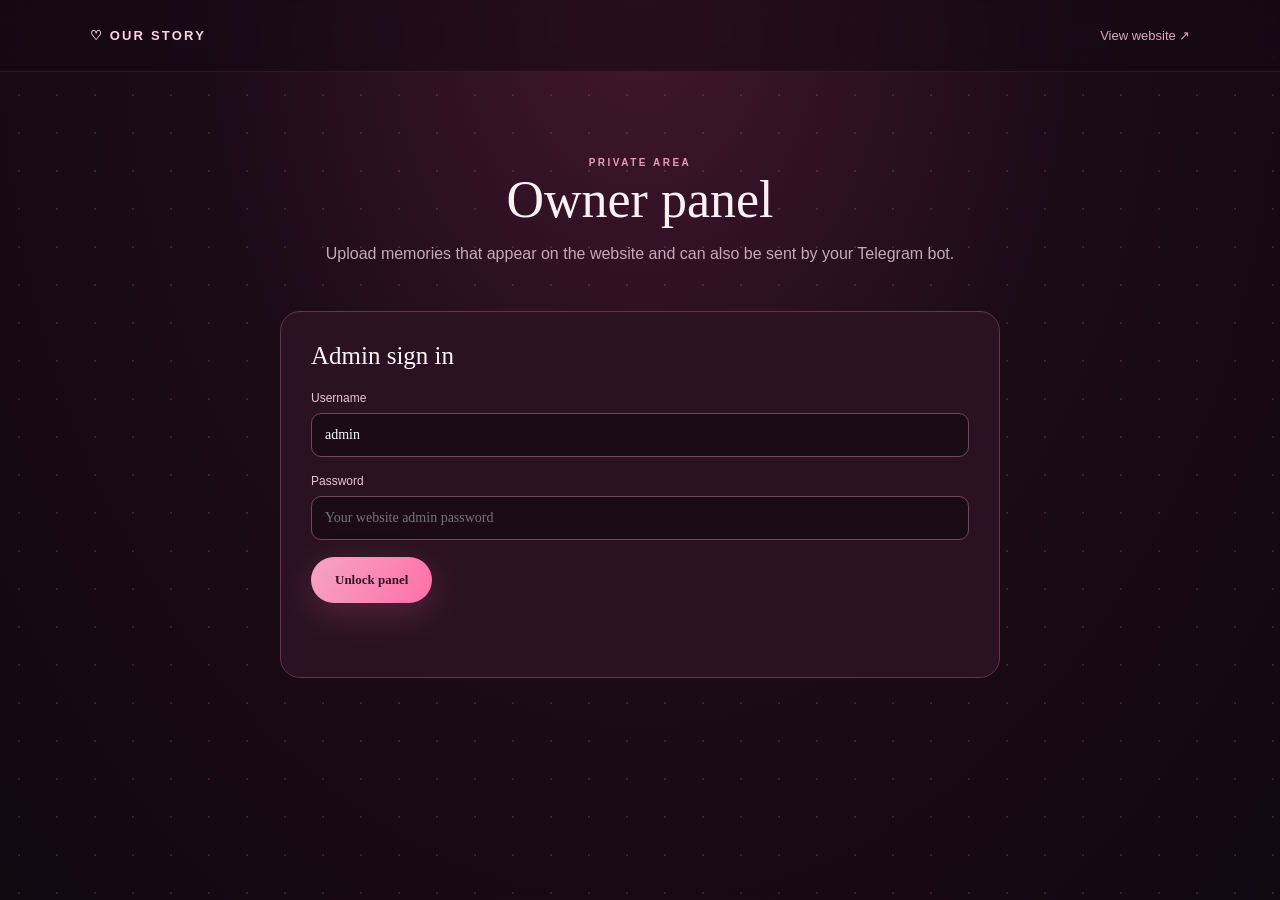
<file: admin.html>
<!doctype html><html lang="en"><head><meta charset="utf-8"><meta name="viewport" content="width=device-width,initial-scale=1"><title>Owner Panel · Our Story</title><link rel="stylesheet" href="/static/style.css"></head>
<body><div class="ambient"></div><header class="topbar"><a class="brand" href="/">♡ OUR STORY</a><a class="toplink" href="/">View website ↗</a></header>
<main class="admin-wrap"><div class="section-head"><span class="eyebrow">PRIVATE AREA</span><h1>Owner panel</h1><p>Upload memories that appear on the website and can also be sent by your Telegram bot.</p></div>
<section class="admin-card" id="loginCard"><h2>Admin sign in</h2><label>Username<input id="username" value="admin" autocomplete="username"></label><label>Password<input id="password" type="password" autocomplete="current-password" placeholder="Your website admin password"></label><button class="primary" id="login">Unlock panel</button><p id="loginStatus" class="status"></p></section>
<section class="admin-card hidden" id="panel"><h2>Add a memory</h2><label>Story chapter<select id="chapter"></select></label><label>Photo, video, audio, GIF or document<input type="file" id="file" required></label><label>Caption (optional)<input id="caption" placeholder="A little note for this memory"></label><button class="primary" id="upload">Upload memory ♡</button>
<hr><h2>Add surprise text</h2><label>Your message<textarea id="surpriseText" rows="4" placeholder="Write a little surprise..."></textarea></label><button class="primary" id="addText">Save surprise message</button>
<hr><h2>Clear chapter media</h2><label>Choose chapter<select id="clearChapter"></select></label><button class="danger" id="clear">Clear selected chapter media</button><p id="panelStatus" class="status"></p><p class="small-note">Uploads are stored on the server in the <code>uploads</code> folder. Keep that folder and story_media.json backed up.</p></section></main>
<script src="/static/admin.js"></script></body></html>
</file>
<file: static/style.css>
*{box-sizing:border-box} :root{--bg:#170914;--panel:#28101f;--pink:#f4a5c4;--hot:#ff6fa8;--muted:#c5aab8;--line:#573046}
html{scroll-behavior:smooth}body{margin:0;background:radial-gradient(ellipse at 50% 0%,#42172f 0,#1b0b17 48%,#120810 100%);color:#fff5f8;font-family:"DM Sans",sans-serif;min-height:100vh}.ambient{position:fixed;inset:0;pointer-events:none;opacity:.14;background-image:radial-gradient(#ffc4d9 1px,transparent 1px);background-size:38px 38px;z-index:-1}
.topbar{height:72px;display:flex;align-items:center;justify-content:space-between;padding:0 clamp(20px,7vw,100px);border-bottom:1px solid #ffffff12;background:#17091499;backdrop-filter:blur(12px)}.brand{font-weight:700;letter-spacing:.17em;color:#ffd5e5;text-decoration:none;font-size:13px}.toplink{color:#d9aabe;text-decoration:none;font-size:13px}
.hero{min-height:690px;padding:100px 20px 80px;display:flex;flex-direction:column;align-items:center;justify-content:center;text-align:center}.eyebrow{font-size:10px;letter-spacing:.25em;color:#e89ab9;font-weight:700}.hero-heart{font-size:64px;color:#ff79ad;text-shadow:0 0 35px #ff4f9b77;margin:32px 0 8px;animation:pulse 2s infinite}h1,h2{font-family:"Playfair Display",serif;font-weight:500}h1{font-size:clamp(42px,8vw,76px);margin:0;color:#fff0f6}h1 span:first-child{color:#f7a8c7}.butterfly{font-family:sans-serif;font-size:.55em}.hero-copy{color:#d9b8c8;line-height:1.9;font-size:16px;margin:24px 0 32px}.primary,.secondary,.danger{border:0;border-radius:999px;padding:15px 24px;font:600 13px "DM Sans";cursor:pointer;transition:.2s}.primary{background:linear-gradient(120deg,#f5a5c5,#ff6fa8);color:#351326;box-shadow:0 10px 35px #ff6fa833}.primary:hover{transform:translateY(-2px);box-shadow:0 14px 40px #ff6fa855}.primary span{margin-left:12px}.primary.small{padding:12px 20px}.secondary{background:#ffffff0a;border:1px solid #75425b;color:#f6dce8}.secondary:disabled{opacity:.35;cursor:not-allowed}.danger{background:#512036;color:#ffdce8}.scroll-note{font-size:9px;letter-spacing:.22em;color:#956b7e;margin-top:75px}
.story-section{padding:80px clamp(20px,7vw,100px) 110px;background:#1a0b16cc}.section-head{text-align:center;margin-bottom:48px}.section-head h2{font-size:42px;margin:12px 0}.section-head p,.surprise-card p{color:var(--muted)}.layout{max-width:1120px;margin:auto;display:grid;grid-template-columns:300px 1fr;gap:28px;align-items:start}.chapter-nav{display:flex;flex-direction:column;gap:8px}.nav-chapter{text-align:left;border:1px solid transparent;background:transparent;color:#c6a9b8;padding:13px 14px;border-radius:12px;font:500 12px "DM Sans";cursor:pointer;line-height:1.5}.nav-chapter span{color:#e78db1;margin-right:12px;font-size:10px}.nav-chapter.active{background:#3a192d;border-color:#70405a;color:#fff0f6}.chapter-card{min-height:440px;background:linear-gradient(145deg,#35172b,#24101e);border:1px solid #60344c;border-radius:24px;padding:clamp(25px,5vw,55px);box-shadow:0 25px 80px #0004}.chapter-count{font-size:10px;letter-spacing:.22em;color:#d78cac}.mini-heart{text-align:center;color:#ff9bc0;font-size:27px;margin:22px 0 10px}.chapter-card h2{text-align:center;font-size:clamp(27px,4vw,40px);line-height:1.2;margin:0 auto 25px;max-width:650px}.chapter-text{text-align:center;white-space:pre-line;line-height:2;color:#e4cbd6;font-size:15px;max-width:620px;margin:0 auto}.media-grid{display:flex;flex-wrap:wrap;justify-content:center;gap:14px;margin:28px auto;max-width:650px}.media-grid img,.media-grid video{max-width:100%;width:min(100%,420px);max-height:440px;object-fit:contain;border-radius:14px;border:1px solid #75445d}.media-grid audio{width:min(100%,420px)}.media-caption{width:100%;text-align:center;color:#d4a9bd;font-size:12px}.chapter-actions{display:flex;justify-content:space-between;gap:12px;margin-top:35px}
.surprise-section{padding:100px 20px}.surprise-card{max-width:620px;margin:auto;text-align:center;padding:55px 30px;background:#2b1223;border:1px solid #65334d;border-radius:24px}.big-heart{font-size:45px;color:#ff79ad;margin:22px}.surprise-card h2{font-size:38px;margin:0}.surprise-content{display:none;color:#efd5e0;line-height:1.9;margin:25px auto 0;max-width:500px}.surprise-content.visible{display:block}.surprise-content img,.surprise-content video{display:block;max-width:100%;max-height:400px;margin:15px auto;border-radius:12px}.surprise-content audio{max-width:100%}footer.love-footer{display:flex;align-items:center;justify-content:center;gap:14px;text-align:center;padding:34px 18px 40px;color:#f6b5ce;border-top:1px solid #ffffff12;background:linear-gradient(180deg,#170914,#10070e);letter-spacing:.12em}
.footer-note{font-family:"Playfair Display",serif;font-size:clamp(13px,2.5vw,17px);font-style:italic;letter-spacing:.16em;text-shadow:0 0 18px #ff75ad66;color:#ffd5e5}
.footer-heart{font-size:14px;color:#ff6fa8;text-shadow:0 0 14px #ff6fa8;animation:pulse 2s infinite}

.admin-wrap{max-width:760px;margin:80px auto;padding:0 20px 80px}.admin-wrap .section-head h1{font-size:52px}.admin-card{background:#2b1223;border:1px solid #65334d;border-radius:20px;padding:30px;margin:20px 0}.admin-card h2{font-size:25px;margin-top:0}.admin-card label{display:block;color:#e7c4d3;font-size:12px;margin:17px 0}.admin-card input,.admin-card select,.admin-card textarea{display:block;width:100%;margin-top:8px;padding:13px;border-radius:10px;border:1px solid #75445d;background:#1a0b16;color:#fff;font:14px "DM Sans"}.admin-card input[type=file]{font-size:12px}.admin-card hr{border:0;border-top:1px solid #60344c;margin:30px 0}.status{color:#ffb8d1;font-size:13px;min-height:18px}.small-note{font-size:11px;color:#b994a6;line-height:1.7}.hidden{display:none!important}code{color:#ffc3d8}
@keyframes pulse{0%,100%{transform:scale(1);opacity:.9}50%{transform:scale(1.1);opacity:1}}
@media(max-width:800px){.hero{min-height:600px;padding-top:70px}.layout{grid-template-columns:1fr}.chapter-nav{display:grid;grid-template-columns:1fr 1fr;max-height:240px;overflow:auto}.nav-chapter{font-size:11px;padding:10px}.chapter-card{padding:25px 20px}.story-section{padding-left:16px;padding-right:16px}.chapter-actions .primary,.chapter-actions .secondary{padding:12px 15px}.section-head h2{font-size:35px}}
</file>
